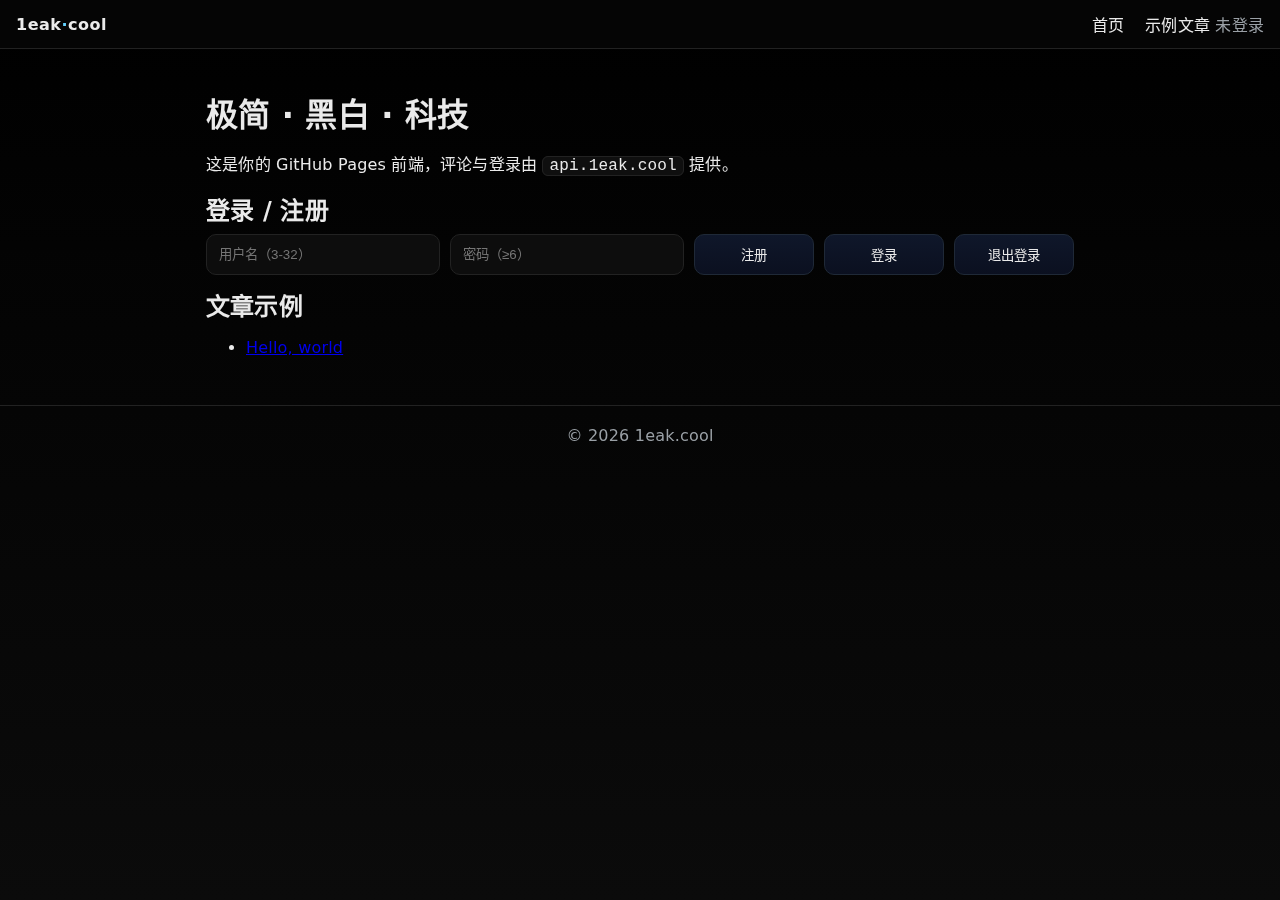
<file: index.html>
<!doctype html>
<html lang="zh-CN">
<head>
  <meta charset="utf-8">
  <title>1eak.cool / Blog</title>
  <meta name="viewport" content="width=device-width, initial-scale=1">
  <link href="./styles.css" rel="stylesheet">
</head>
<body>
  <header class="topbar">
    <div class="brand">1eak<span class="dot">·</span>cool</div>
    <nav class="nav">
      <a href="./index.html">首页</a>
      <a href="./post.html?slug=hello-world">示例文章</a>
      <span id="userbox"></span>
    </nav>
  </header>

  <main class="container">
    <section>
      <h1>极简 · 黑白 · 科技</h1>
      <p>这是你的 GitHub Pages 前端，评论与登录由 <code>api.1eak.cool</code> 提供。</p>
    </section>

    <section class="auth">
      <h2>登录 / 注册</h2>
      <div class="grid">
        <input id="username" placeholder="用户名（3-32）" autocomplete="username">
        <input id="password" placeholder="密码（≥6）" type="password" autocomplete="current-password">
        <button id="btnRegister">注册</button>
        <button id="btnLogin">登录</button>
        <button id="btnLogout">退出登录</button>
      </div>
      <div id="authMsg" class="msg"></div>
    </section>

    <section>
      <h2>文章示例</h2>
      <ul>
        <li><a href="./post.html?slug=hello-world">Hello, world</a></li>
      </ul>
    </section>
  </main>

  <footer class="footer">© <span id="year"></span> 1eak.cool</footer>
  <script src="./app.js?v=4" defer></script>
</body>
</html>
</file>
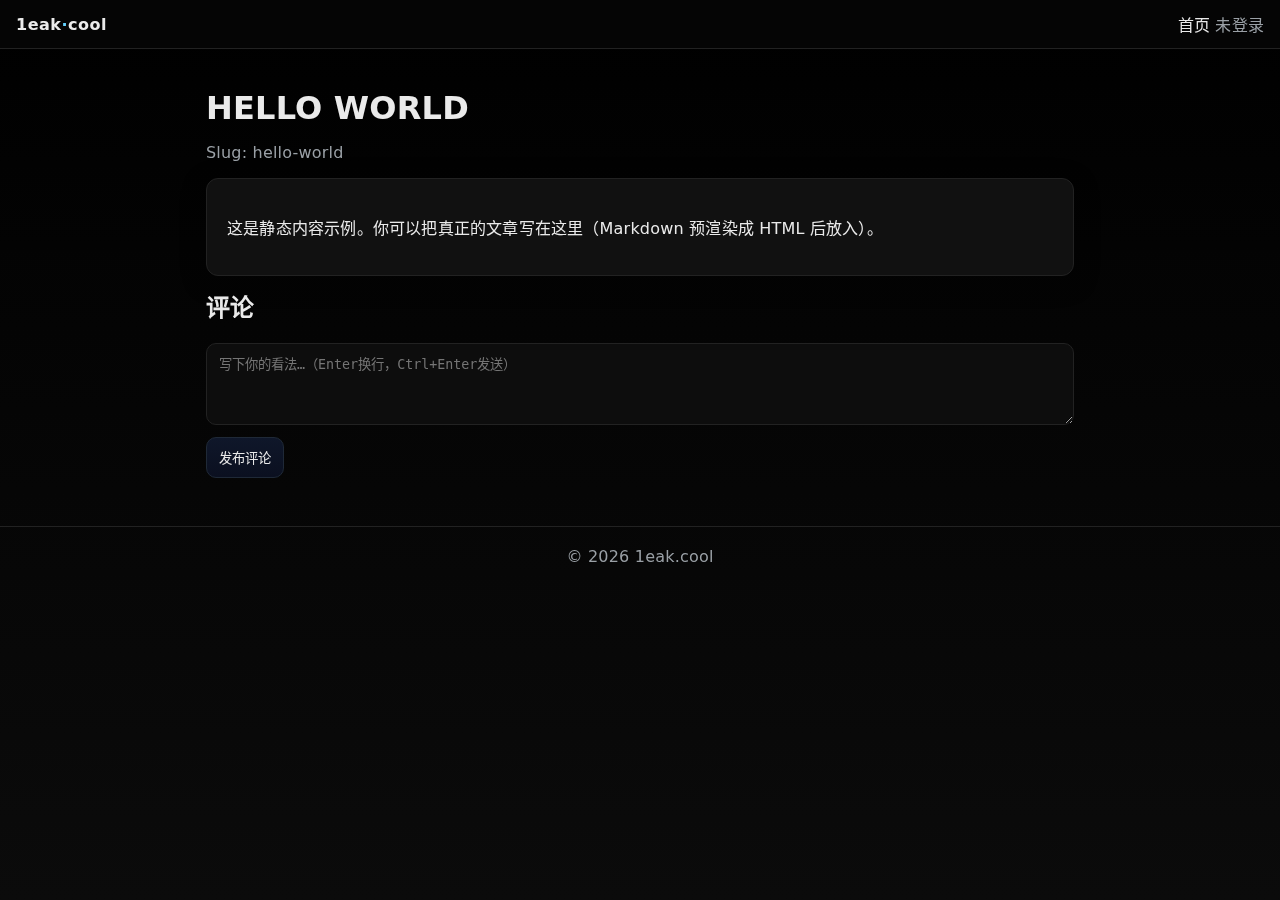
<file: post.html>
<!doctype html>
<html lang="zh-CN">
<head>
  <meta charset="utf-8">
  <title>文章 - 1eak.cool</title>
  <meta name="viewport" content="width=device-width, initial-scale=1">
  <link href="./styles.css" rel="stylesheet">
</head>
<body>
  <header class="topbar">
    <div class="brand">1eak<span class="dot">·</span>cool</div>
    <nav class="nav">
      <a href="./index.html">首页</a>
      <span id="userbox"></span>
    </nav>
  </header>

  <main class="container">
    <article>
      <h1 id="title"></h1>
      <p id="meta" class="muted"></p>
      <div id="content" class="content">
        <p>这是静态内容示例。你可以把真正的文章写在这里（Markdown 预渲染成 HTML 后放入）。</p>
      </div>
    </article>

    <section class="comments">
      <h2>评论</h2>
      <div id="commentList" class="comment-list"></div>

      <div class="comment-form">
        <textarea id="commentInput" placeholder="写下你的看法…（Enter换行，Ctrl+Enter发送）" rows="4"></textarea>
        <button id="btnSend">发布评论</button>
        <div id="cmtMsg" class="msg"></div>
      </div>
    </section>
  </main>

  <footer class="footer">© <span id="year"></span> 1eak.cool</footer>
  <script src="./app.js?v=4" defer></script>
</body>
</html>
</file>
<file: styles.css>
:root{
  --bg:#0a0a0a; --fg:#eaeaea; --muted:#9aa0a6; --card:#111; --line:#222;
  --acc:#64d2ff; --acc2:#a78bfa; --danger:#ff5d5d;
  --radius:12px; --shadow:0 6px 24px rgba(0,0,0,.35);
  --mono: ui-monospace, SFMono-Regular, Menlo, Consolas, "Liberation Mono", monospace;
  --sans: ui-sans-serif, system-ui, -apple-system, "Segoe UI", Roboto, "Helvetica Neue", Arial;
}
*{box-sizing:border-box}
html,body{height:100%}
body{
  margin:0; background:linear-gradient(180deg,#000 0%, #0b0b0b 100%);
  color:var(--fg); font-family:var(--sans); letter-spacing:.2px;
}
.topbar{
  position:sticky; top:0; backdrop-filter:saturate(120%) blur(8px);
  background:rgba(8,8,8,.6); border-bottom:1px solid var(--line);
  padding:12px 16px; display:flex; align-items:center; justify-content:space-between;
}
.brand{font-weight:800; letter-spacing:.5px}
.brand .dot{color:var(--acc)}
.nav a{color:var(--fg); text-decoration:none; margin-left:16px}
.container{max-width:900px; margin:40px auto; padding:0 16px}
h1,h2{margin:12px 0 8px}
.muted{color:var(--muted)}
.content{background:var(--card); padding:20px; border:1px solid var(--line); border-radius:var(--radius); box-shadow:var(--shadow)}
.grid{display:grid; grid-template-columns:1fr 1fr 120px 120px 120px; gap:10px}
input,textarea{
  width:100%; background:#0d0d0d; border:1px solid var(--line); color:var(--fg);
  padding:10px 12px; border-radius:10px; outline:none;
}
input:focus,textarea:focus{border-color:var(--acc); box-shadow:0 0 0 2px rgba(100,210,255,.15)}
button{
  background:linear-gradient(180deg,#0f172a,#0b1020); color:var(--fg);
  border:1px solid #1f2937; padding:10px 12px; border-radius:10px; cursor:pointer;
  transition:transform .06s ease, border-color .2s ease;
}
button:hover{transform:translateY(-1px); border-color:var(--acc)}
button:active{transform:translateY(0)}
.msg{margin-top:8px; color:var(--muted); font-family:var(--mono); font-size:13px}
.footer{border-top:1px solid var(--line); margin-top:48px; padding:20px; text-align:center; color:var(--muted)}
.comments .comment-list{display:flex; flex-direction:column; gap:12px}
.comment{
  background:var(--card); border:1px solid var(--line); border-radius:12px; padding:12px 14px;
}
.comment .meta{color:var(--muted); font-size:13px; margin-bottom:6px}
.comment .text{white-space:pre-wrap; line-height:1.6}
.comment-form{margin-top:12px}
#btnSend{margin-top:8px}
code, .code {font-family:var(--mono); background:#0f0f0f; border:1px solid var(--line); padding:0 6px; border-radius:6px}
</file>
